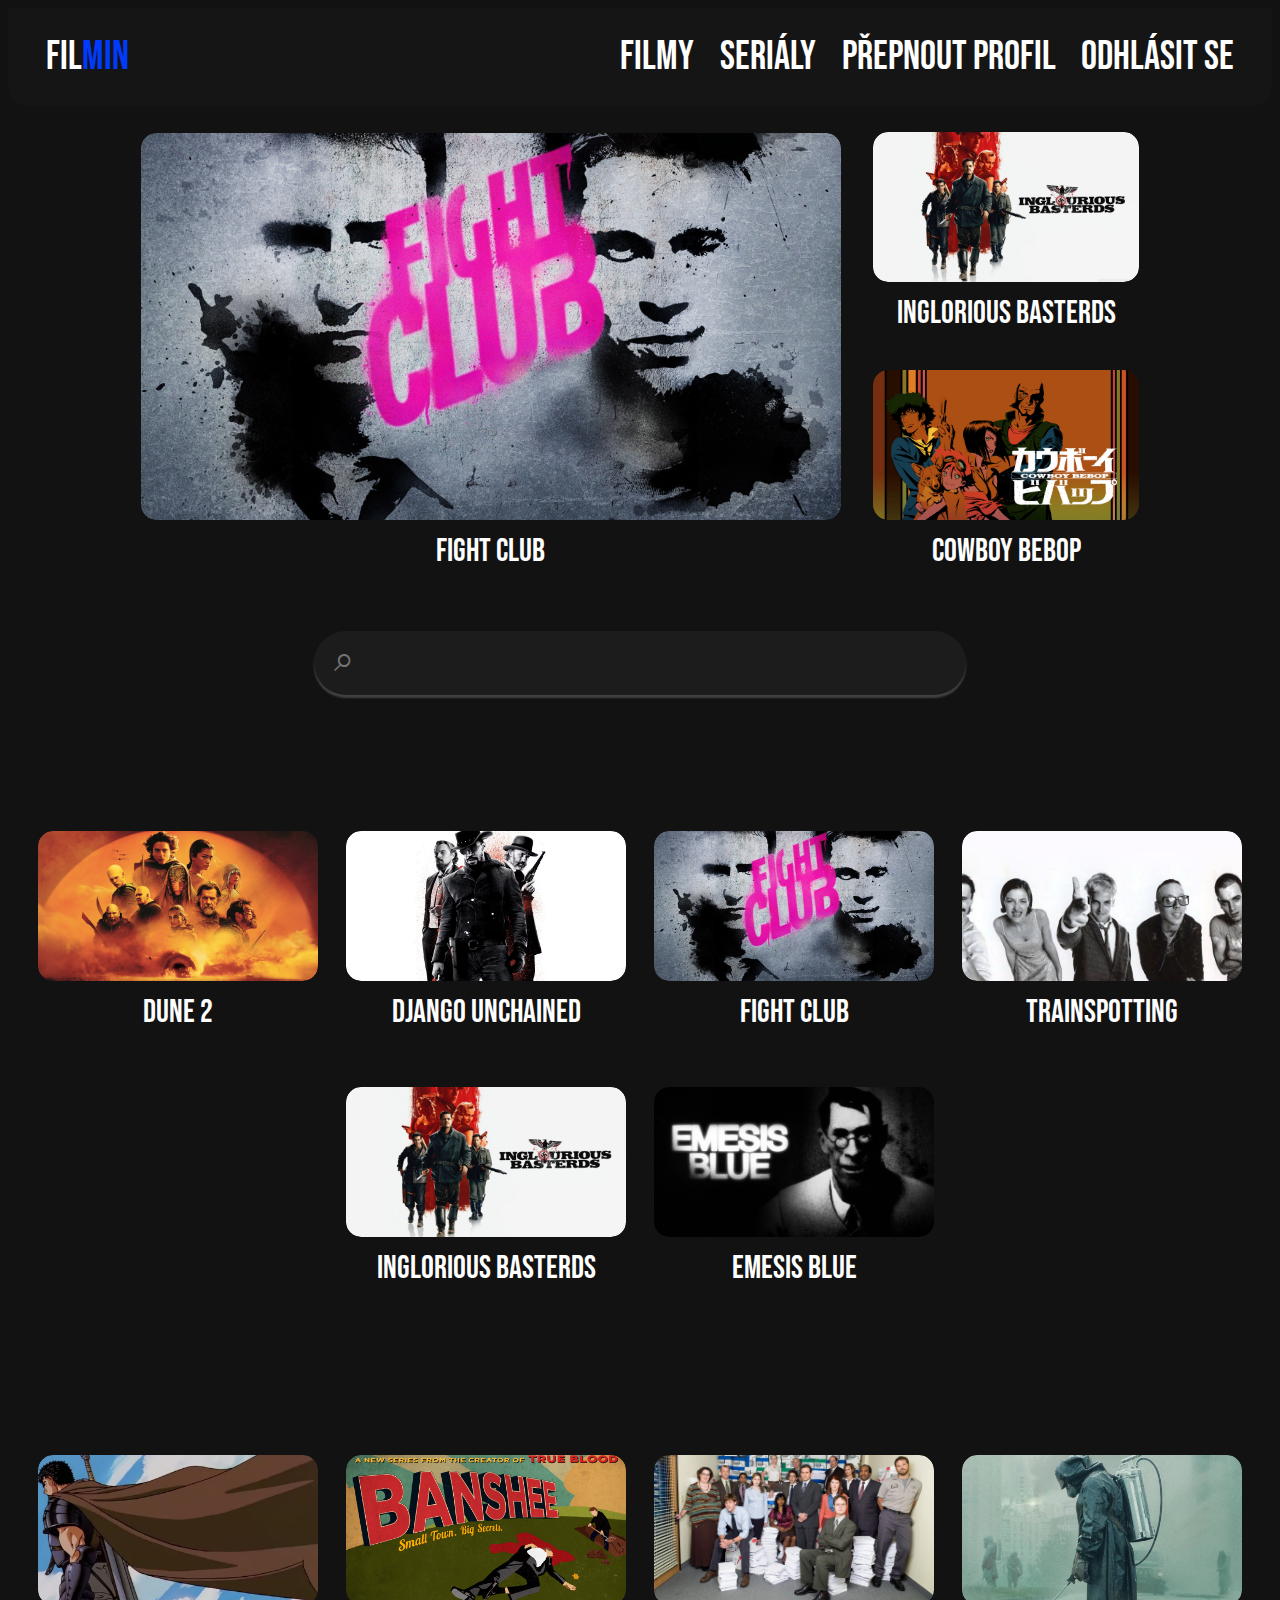
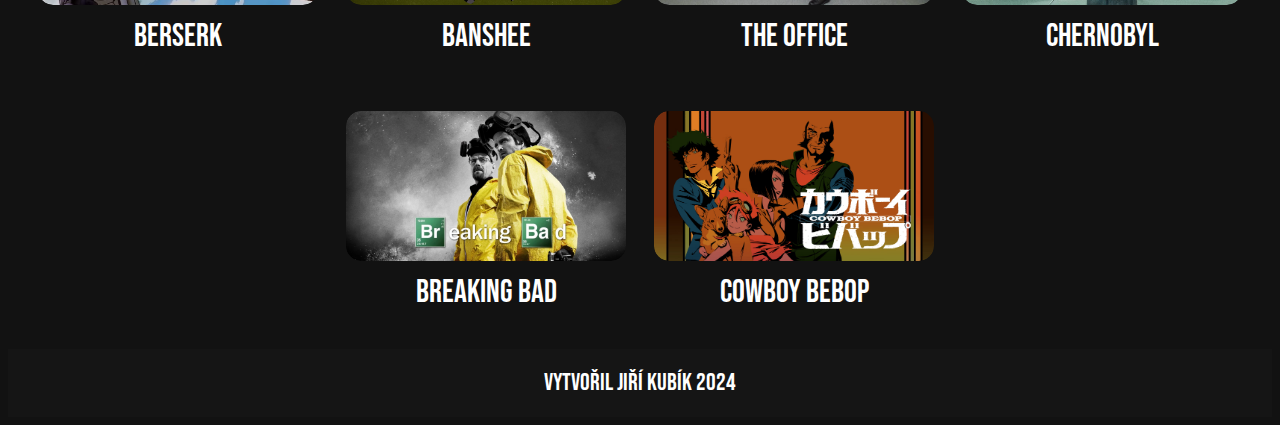
<file: index.html>
<!DOCTYPE html>
<html lang="en">
<head>
    <meta charset="UTF-8">
    <link rel="stylesheet" href="styles.css">
    <link href="https://fonts.googleapis.com/css2?family=Bebas+Neue&family=DM+Serif+Display:ital@0;1&family=Open+Sans:ital,wght@0,300..800;1,300..800&family=Roboto:wght@900&display=swap" rel="stylesheet">
   <title>Filmin | Domů</title>
</head>
<body>




<header class="header">
    <nav class="nav-left">
        <a href="#h1"><span class="filmin">FIL<span class="min">MIN</span></span></a>
    </nav>
    <nav class="nav-right">
        <a href="#filmy">FILMY</a>
        <a href="#serialy">SERIÁLY</a>
        <a href="profile.html">PŘEPNOUT PROFIL</a>
        <a class="logout" href="logout.html">ODHLÁSIT SE</a>
    </nav>
</header>

<div class="zacatek">

    <div class="moviebig">
        <div class="image-container">
            <a href="">
                <img src="movies/fightclub.png">
            </a>
        </div>
        <p>Fight club</p>
    </div>


    <div class="small">
    <div class="moviesmall">
        <div class="image-container">
            <a href="">
                <img src="movies/ingloriousbasterds.png">
            </a>
        </div>
        <p>Inglorious Basterds</p>
    </div>

    <div class="moviesmall">
        <div class="image-container">
            <a href="">
                <img src="movies/cowboybebop.png">
            </a>
        </div>
        <p>Cowboy Bebop</p>
    </div>
    </div>


</div>

<main>

<div class="searchbar" id="searchbar">
    <input type="text" placeholder="⌕">
</div>
<section class="obsah">
    <h2>FILMY:</h2>
    <div class="movieselect" id="filmy">
        <div class="movie">
            <div class="image-container">
                <a href="dune2.html">
                    <img src="movies/dune2.png">
                </a>
            </div>
            <p>Dune 2</p>
        </div>
        <div class="movie">
            <div class="image-container">
                <a href="">
                    <img src="movies/django.png">
                </a>
            </div>
            <p>Django Unchained</p>
        </div>
        <div class="movie">
            <div class="image-container">
                <a href="">
                    <img src="movies/fightclub.png">
                </a>
            </div>
            <p>Fight club</p>
        </div>
        <div class="movie">
            <div class="image-container">
                <a href="">
                    <img src="movies/trainspotting.png">
                </a>
            </div>
            <p>Trainspotting</p>
        </div>
        <div class="movie">
            <div class="image-container">
                <a href="">
                    <img src="movies/ingloriousbasterds.png">
                </a>
            </div>
            <p>Inglorious Basterds</p>
        </div>
        <div class="movie">
            <div class="image-container">
                <a href="">
                    <img src="movies/emesisblue.png">
                </a>
            </div>
            <p>Emesis Blue</p>
        </div>
    </div>

    <h2>SERIÁLY:</h2>
    <div class="movieselect" id="serialy">
        <div class="movie">
            <div class="image-container">
                <a href="berserk.html">
                    <img src="movies/berserk.png">
                </a>
            </div>
            <p>Berserk</p>
        </div>
        <div class="movie">
            <div class="image-container">
                <a href="">
                    <img src="movies/banshee.png">
                </a>
            </div>
            <p>Banshee</p>
        </div>
        <div class="movie">
            <div class="image-container">
                <a href="">
                    <img src="movies/theoffice.png">
                </a>
            </div>
            <p>The Office</p>
        </div>
        <div class="movie">
            <div class="image-container">
                <a href="">
                    <img src="movies/chernobyl.png">
                </a>
            </div>
            <p>Chernobyl</p>
        </div>
        <div class="movie">
            <div class="image-container">
                <a href="">
                    <img src="movies/breakingbad.png">
                </a>
            </div>
            <p>Breaking Bad</p>
        </div>
        <div class="movie">
            <div class="image-container">
                <a href="">
                    <img src="movies/cowboybebop.png">
                </a>
            </div>
            <p>Cowboy Bebop</p>
        </div>
    </div>

</section>



</main>

<footer>
    Vytvořil Jiří Kubík 2024
</footer>

</body>
</html>
</file>
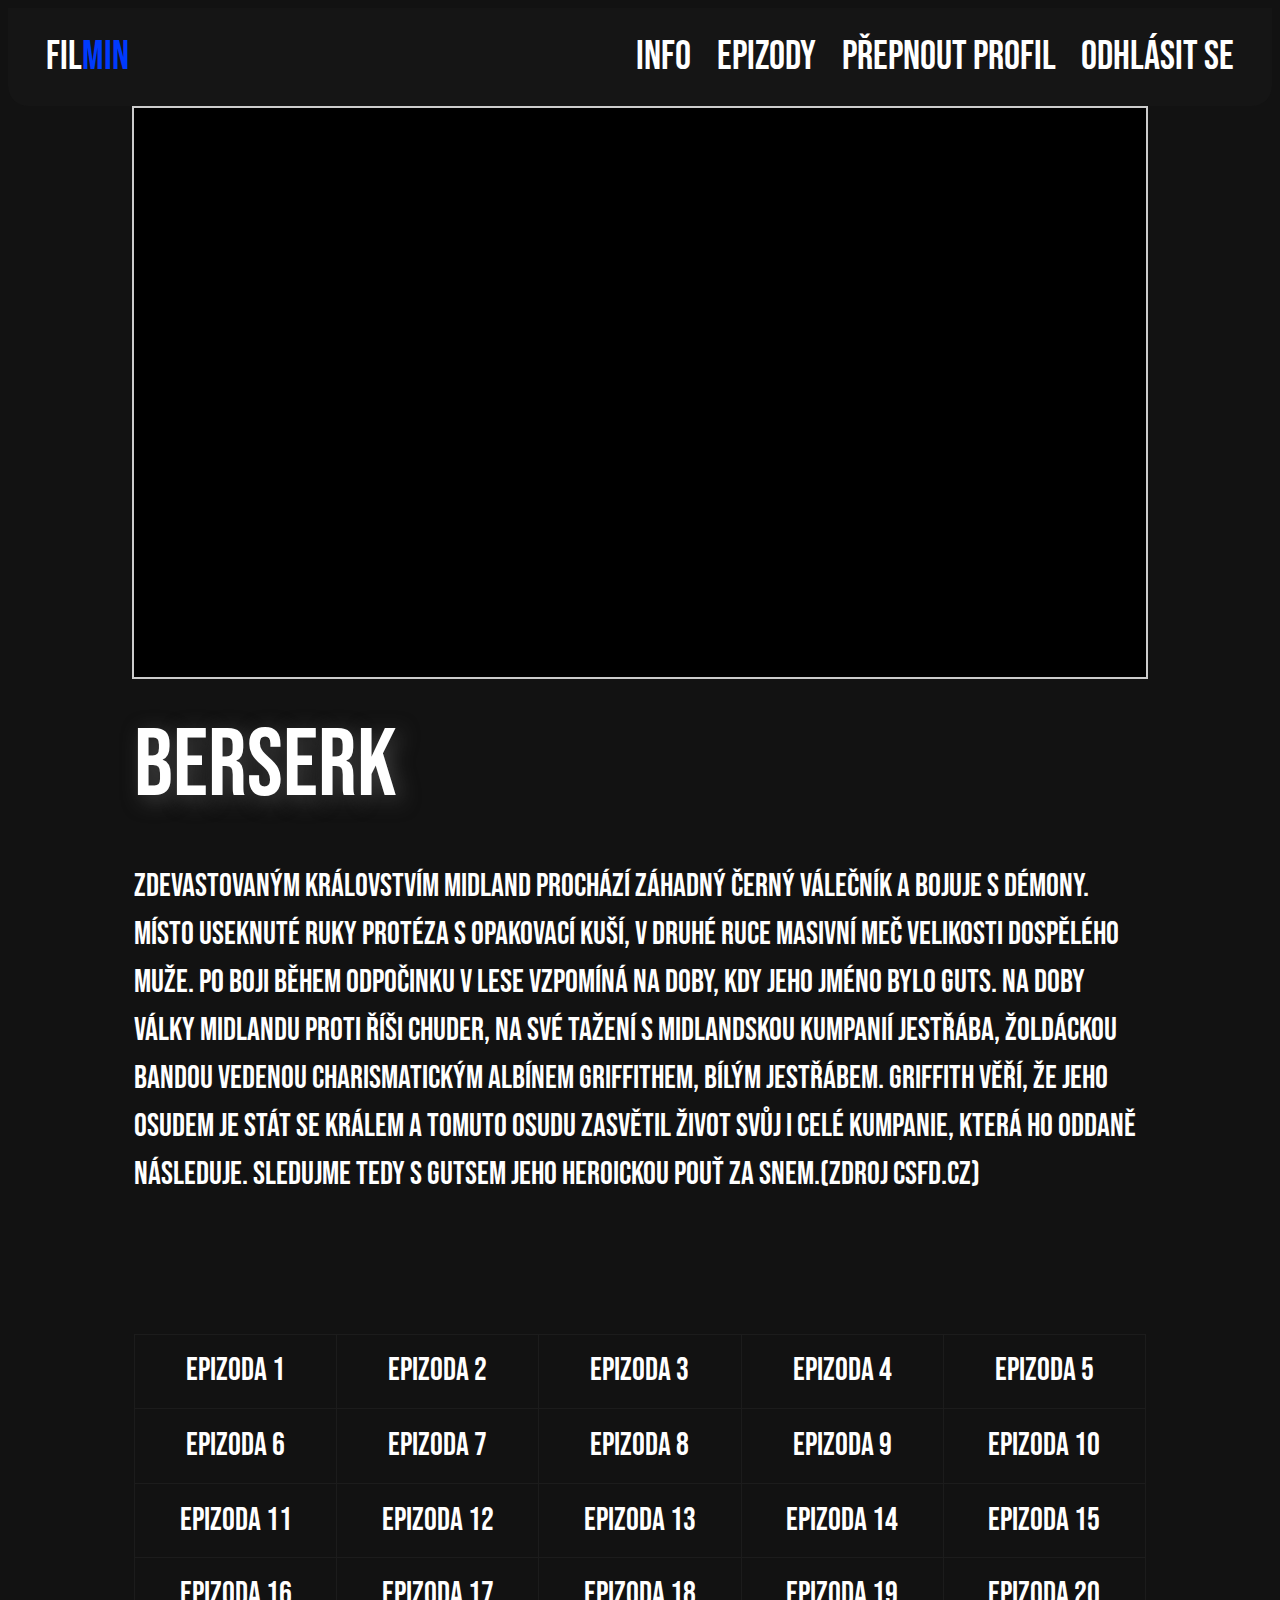
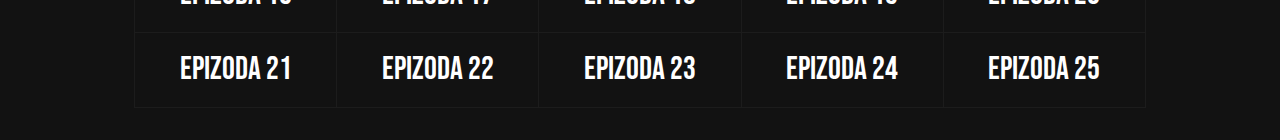
<file: berserk.html>
<!DOCTYPE html>
<html lang="en">
<head>
    <meta charset="UTF-8">
    <link rel="stylesheet" href="styles.css">
    <link href="https://fonts.googleapis.com/css2?family=Bebas+Neue&family=DM+Serif+Display:ital@0;1&family=Open+Sans:ital,wght@0,300..800;1,300..800&family=Roboto:wght@900&display=swap" rel="stylesheet">
    <title>Filmin | Berserk</title>
</head>
<body>

<header class="header">
    <nav class="nav-left">
        <a href="index.html"><span class="filmin">FIL<span class="min">MIN</span></span></a>
    </nav>
    <nav class="nav-right">
        <a href="#info">INFO</a>
        <a href="#epizody">EPIZODY</a>
        <a href="profile.html">PŘEPNOUT PROFIL</a>
        <a class="logout" href="logout.html">ODHLÁSIT SE</a>
    </nav>
</header>

<main>
    <div class="videoplayer">
    </div>

    <div class="info" id="info">
        <h3 class="nazevdila">Berserk</h3>
        <br>
        <p class="popis">Zdevastovaným královstvím Midland prochází záhadný Černý válečník a bojuje s démony. Místo useknuté ruky protéza s opakovací kuší, v druhé ruce masivní meč velikosti dospělého muže. Po boji během odpočinku v lese vzpomíná na doby, kdy jeho jméno bylo Guts. Na doby války Midlandu proti říši Chuder, na své tažení s Midlandskou kumpanií Jestřába, žoldáckou bandou vedenou charismatickým albínem Griffithem, Bílým jestřábem. Griffith věří, že jeho osudem je stát se králem a tomuto osudu zasvětil život svůj i celé kumpanie, která ho oddaně následuje. Sledujme tedy s Gutsem jeho heroickou pouť za snem.(zdroj csfd.cz)</p>
    </div>

    <section id="epizody">
        <div class="vyberepizody">
            <h1 class="jestemensi">Série 1</h1>
            <table>
                <tr>
                    <td><a href="#">Epizoda 1</a></td>
                    <td><a href="#">Epizoda 2</a></td>
                    <td><a href="#">Epizoda 3</a></td>
                    <td><a href="#">Epizoda 4</a></td>
                    <td><a href="#">Epizoda 5</a></td>
                </tr>
                <tr>
                    <td><a href="#">Epizoda 6</a></td>
                    <td><a href="#">Epizoda 7</a></td>
                    <td><a href="#">Epizoda 8</a></td>
                    <td><a href="#">Epizoda 9</a></td>
                    <td><a href="#">Epizoda 10</a></td>
                </tr>
                <tr>
                    <td><a href="#">Epizoda 11</a></td>
                    <td><a href="#">Epizoda 12</a></td>
                    <td><a href="#">Epizoda 13</a></td>
                    <td><a href="#">Epizoda 14</a></td>
                    <td><a href="#">Epizoda 15</a></td>
                </tr>
                <tr>
                    <td><a href="#">Epizoda 16</a></td>
                    <td><a href="#">Epizoda 17</a></td>
                    <td><a href="#">Epizoda 18</a></td>
                    <td><a href="#">Epizoda 19</a></td>
                    <td><a href="#">Epizoda 20</a></td>
                </tr>
                <tr>
                    <td><a href="#">Epizoda 21</a></td>
                    <td><a href="#">Epizoda 22</a></td>
                    <td><a href="#">Epizoda 23</a></td>
                    <td><a href="#">Epizoda 24</a></td>
                    <td><a href="#">Epizoda 25</a></td>
                </tr>
            </table>
        </div>




    </section>

</main>
</body>
</html>
</file>
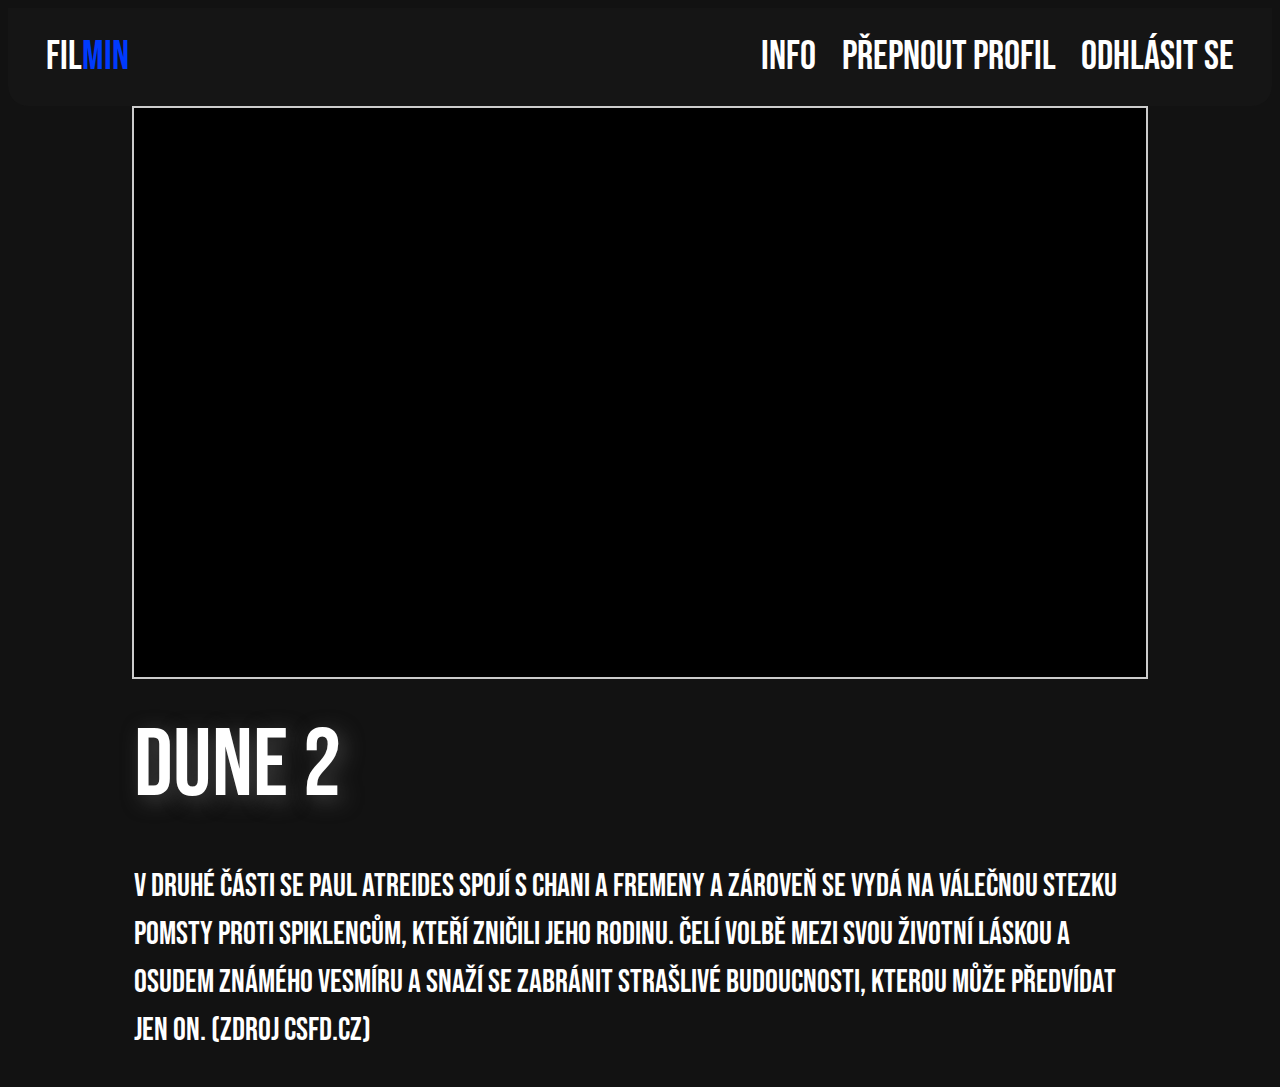
<file: dune2.html>
<!DOCTYPE html>
<html lang="en">
<head>
  <meta charset="UTF-8">
  <link rel="stylesheet" href="styles.css">
  <link href="https://fonts.googleapis.com/css2?family=Bebas+Neue&family=DM+Serif+Display:ital@0;1&family=Open+Sans:ital,wght@0,300..800;1,300..800&family=Roboto:wght@900&display=swap" rel="stylesheet">
  <title>Filmin | Dune 2</title>
</head>
<body>

<header class="header">
  <nav class="nav-left">
    <a href="index.html"><span class="filmin">FIL<span class="min">MIN</span></span></a>
  </nav>
  <nav class="nav-right">
    <a href="#info">INFO</a>
    <a href="profile.html">PŘEPNOUT PROFIL</a>
    <a class="logout" href="logout.html">ODHLÁSIT SE</a>
  </nav>
</header>

<main>
  <div class="videoplayer">
  </div>

<div class="info" id="info">
  <h3 class="nazevdila">DUNE 2</h3>
  <br>
  <p class="popis">V druhé části se Paul Atreides spojí s Chani a Fremeny a zároveň se vydá na válečnou stezku pomsty proti spiklencům, kteří zničili jeho rodinu. Čelí volbě mezi svou životní láskou a osudem známého vesmíru a snaží se zabránit strašlivé budoucnosti, kterou může předvídat jen on. (zdroj csfd.cz)</p>
</div>



</main>
</body>
</html>
</file>
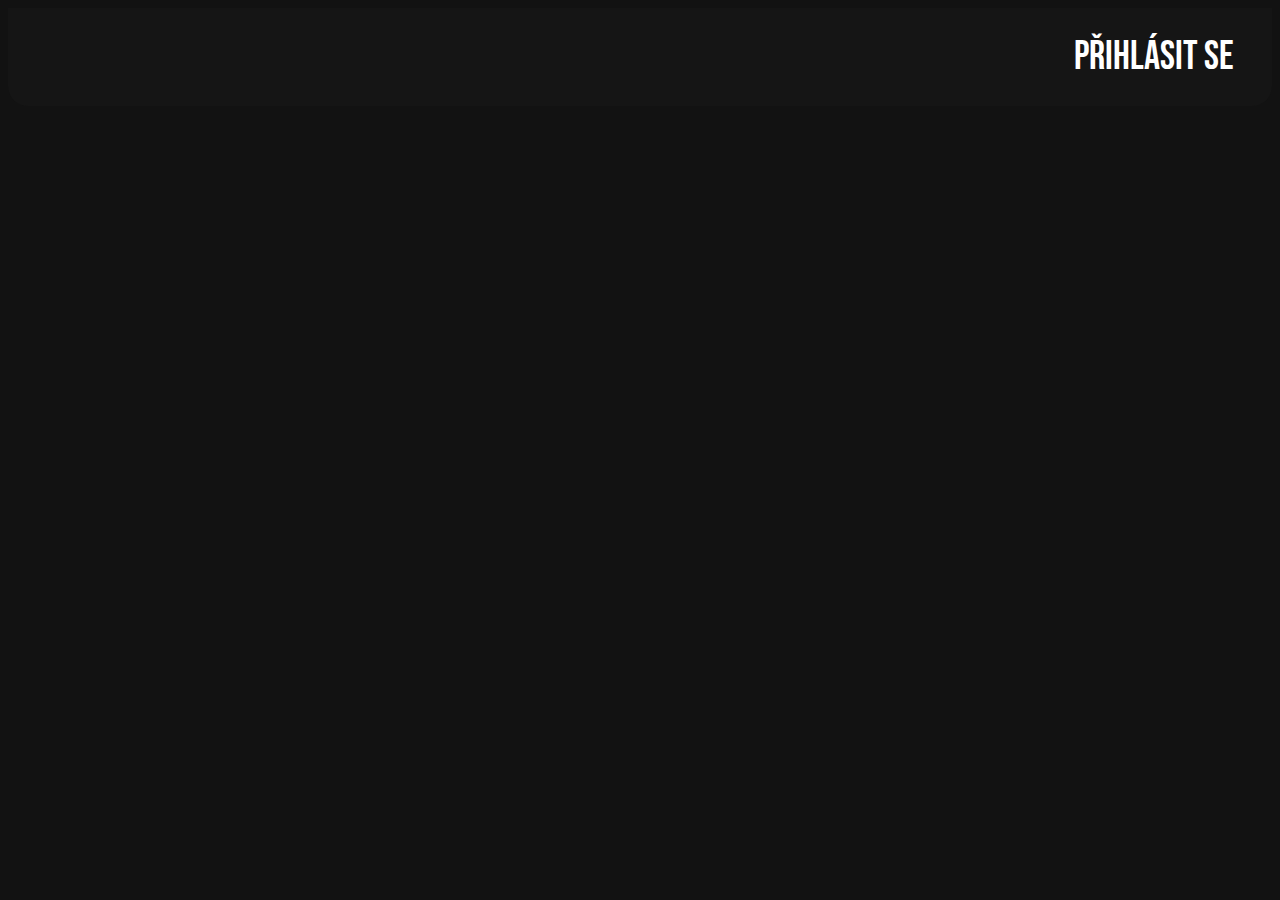
<file: logout.html>
<!DOCTYPE html>
<html lang="en">
<head>
    <meta charset="UTF-8">
    <link rel="stylesheet" href="styles.css">
    <link href="https://fonts.googleapis.com/css2?family=Bebas+Neue&family=DM+Serif+Display:ital@0;1&family=Open+Sans:ital,wght@0,300..800;1,300..800&family=Roboto:wght@900&display=swap" rel="stylesheet">
    <title>Filmin | Odhlášení</title>
</head>
<body>

<header class="header">
    <nav class="nav-left">
    </nav>
    <nav class="nav-right">
        <a class="login" href="index.html">PŘIHLÁSIT SE</a>
    </nav>
</header>
<br>
<br>
<br>
<br>
<br>
<main>
<h1 class="mensi">Byli jste odhlášeni.</h1>


</main>
</body>
</html>
</file>
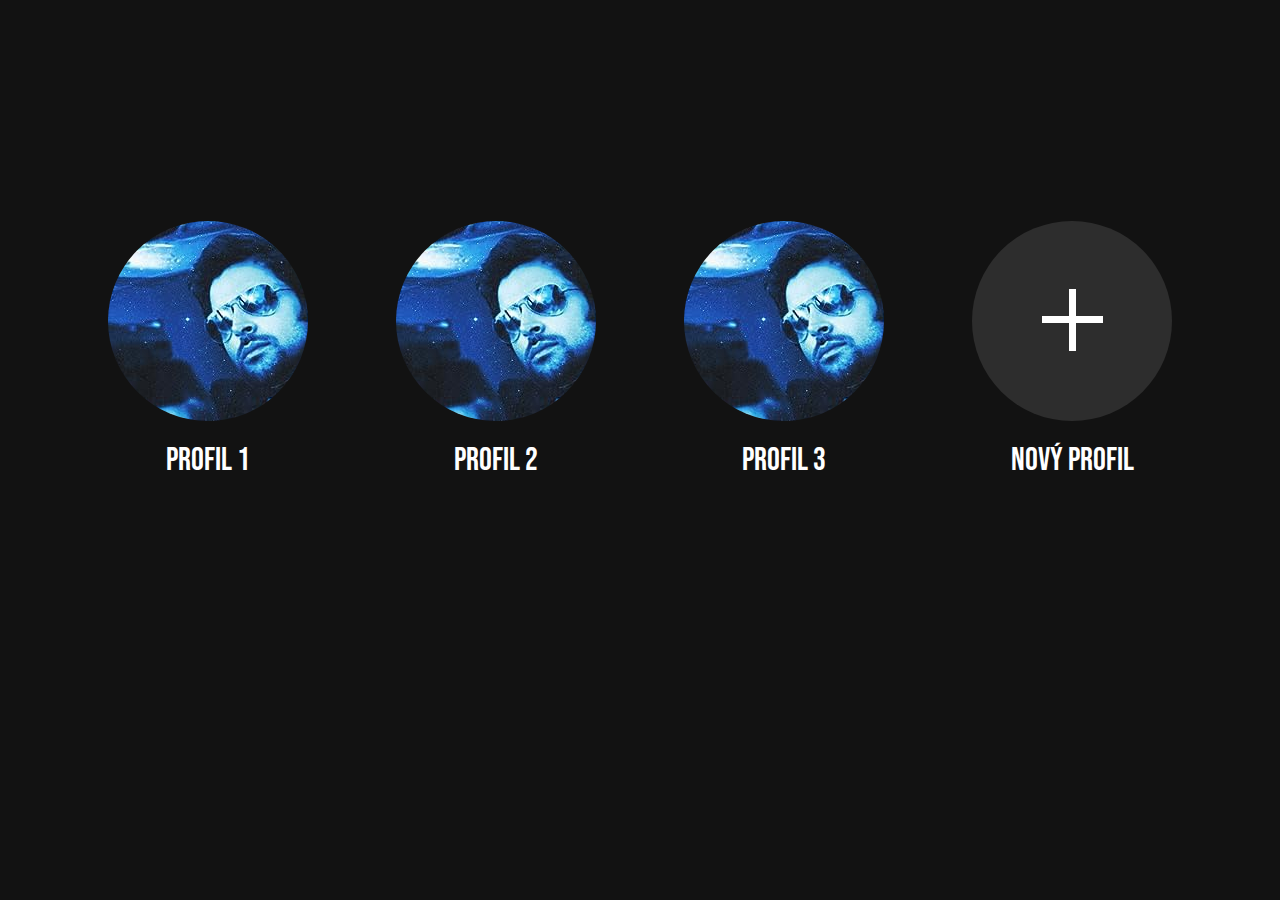
<file: profile.html>
<!DOCTYPE html>
<html lang="en">
<head>
    <meta charset="UTF-8">
    <link rel="stylesheet" href="styles.css">
    <link href="https://fonts.googleapis.com/css2?family=Bebas+Neue&family=DM+Serif+Display:ital@0;1&family=Open+Sans:ital,wght@0,300..800;1,300..800&family=Roboto:wght@900&display=swap" rel="stylesheet">
    <title>Filmin | Profile</title>
</head>
<body>

<h1 class="mensi">Vyberte profil</h1>
<main>

    <div class="profileselect">
        <div class="profile">
            <div class="profilovyobrazek">
                <a href="index.html">
                <img src="profile/profile1.png">
                </a>
            </div>
            <p>Profil 1</p>
        </div>
        <div class="profile">
            <div class="profilovyobrazek">
                <a href="index.html">
                <img src="profile/profile2.png">
                </a>
            </div>
            <p>Profil 2</p>
        </div>
        <div class="profile">
            <div class="profilovyobrazek">
                <a href="index.html">
                <img src="profile/profile3.png">
                </a>
            </div>
            <p>Profil 3</p>
        </div>
        <div class="profile">
            <div class="profilovyobrazek">
                <img src="profile/newprofile.png">
            </div>
            <p>NOVÝ PROFIL</p>
        </div>
    </div>












</main>
</body>
</html>
</file>
<file: styles.css>
:root {
    font-family: "Bebas Neue", sans-serif;
    font-weight: normal;
    color: white;
    --color-textshadow: #424242;
    --color-background: #1c1c1c;
    --color-block: #151515;
    --color-color: #003bfd;
}

html {
    scroll-behavior: smooth;
    line-height: 1.5;
}

body {
    background-color: rgb(18,18,18);
}


.header {
    display: flex;
    justify-content: space-between;
    align-items: center;
    padding: 1.5vw 3%;
    background-color: var(--color-block);
    border-bottom-left-radius: 20px;
    border-bottom-right-radius: 20px;
    position: sticky;
    top: 0;
    z-index: 100;
}

.min {
    color: var(--color-color);
}

.nav-left {
    display: flex;
    gap: 2vw;
}
.nav-right {
    display: flex;
    gap: 2vw;
}

.nav-left a, .nav-right a {
    text-decoration: none;
    color: white;
    font-family: "Bebas Neue", sans-serif;
    font-weight: normal;
    font-size: 2.5rem;
    transition: 0.3s ease-in, 0.3s ease-out;
}

.nav-left a:hover, .nav-right a:hover {
    color: var(--color-color);
    transition: 0.2s ease-in, transform 0.3s ease-out;
}

.nav-right a.logout:hover {
    color: red;
    transition: 0.2s ease-in, transform 0.3s ease-out;
}

.nav-right a.login:hover {
    color: lime;
    transition: 0.2s ease-in, transform 0.3s ease-out;
}


@keyframes animace {
    0% {
        opacity: 0;
    }
    100% {
        opacity: 1;
    }
}

h1 {
    font-family: "Bebas Neue", sans-serif;
    font-weight: normal;
    font-size: 12rem;
    text-shadow: var(--color-textshadow) 5px 5px 20px;
    display: flex;
    justify-content: center;
    align-items: center;
    margin: 0.5vw 0;
    opacity: 0;
    animation: animace 0.5s ease-out forwards;
}

h1.mensi {
  margin-top: 3%;
  font-size: 7vw;
}

h1.jestemensi {
    margin-top: 2%;
    font-size: 4rem;
}



.searchbar {
    display: flex;
    width: 70%;
    max-width: 50%;
    margin: 0.5vw auto;
    background: var(--color-background);
    border-radius: 50px;
    padding: 8px 10px;
    box-shadow: 0 3px 2px var(--color-textshadow);
    animation: animace 0.5s ease-out forwards;
    transition: 0.3s ease-in, 0.5s ease-out;
}

.searchbar input {
    flex: 1;
    border: none;
    outline: none;
    padding: 10px;
    font-size: 1.5em;
    background: transparent;
    color: white;
    font-family: "Bebas Neue Book", sans-serif;
    font-weight: 200;
    text-align: left;
    border-radius: 10px;
    width: 100%;
}

.searchbar input::placeholder {
    font-size: 1.5em;
}

::selection {
    background-color: var(--color-color);
    color: white;
}

.searchbar:hover {
    scale: 1.005;
    box-shadow: 0 3px 2px var(--color-color);
    transition: 0.2s ease-in, transform 5s ease-out;
}

/*PROFIL*/
.profileselect {
    display: flex;
    flex-wrap: wrap;
    justify-content: center;
    align-items: center;
    gap: 3rem;
    padding: 2rem;
}

.profile {
    text-align: center;
    flex: 1 1 calc(25% - 3rem);
    max-width: 240px;
    transition: transform 0.3s ease, box-shadow 0.3s ease;
    cursor: pointer;
    border-radius: 35px;
}

.profile:hover {
    transform: scale(1.3);
    background-color: var(--color-block);
}

.profilovyobrazek {
    width: 200px;
    height: 200px;
    border-radius: 50%;
    overflow: hidden;
    margin: 10px auto 0;
}

.image-container img {
    width: 100%;
    height: 100%;
    object-fit: cover;
    border-radius: 15px;
}

.profile p {
    margin-top: 1rem;
    font-size: 2rem;
    color: white;
    text-transform: uppercase;
    transition: color 0.3s ease;
}

.profile:hover p {
    color: var(--color-color);
}



h2 {
    font-family: "Bebas Neue", sans-serif;
    font-weight: normal;
    font-size: 3rem;
    text-shadow: var(--color-textshadow) 5px 5px 20px;
    opacity: 0;
    animation: animace 0.5s ease-out forwards;
    text-align: center;
    width: 100%;
    margin: 0 auto;
    padding-top: 3rem;
}

/*ZACATEK*/
.zacatek {
    display: flex;
    justify-content: center;
    align-items: center;
    flex-wrap: wrap;
    gap: 2rem;
    padding-bottom: 1rem;
    padding-top: 1rem;
}

.moviebig {
    flex: 1 1 calc(60% - 1rem);
    max-width: 700px;
    text-align: center;
    transition: transform 0.3s ease, box-shadow 0.3s ease;
    cursor: pointer;
    border-radius: 15px;
}

.moviesmall {
    flex: 1 1 calc(25% - 1rem);
    max-width: 300px;
    text-align: center;
    transition: transform 0.3s ease, box-shadow 0.3s ease;
    cursor: pointer;
    border-radius: 15px;
}

.moviebig:hover, .moviesmall:hover {
    transform: scale(1.05);

}

.zacatek .image-container {
    width: 100%;
    height: 150px;
    border-radius: 15px;
    overflow: hidden;
    margin: 10px auto 0;
}

.zacatek .image-container img {
    width: 100%;
    height: 100%;
    object-fit: cover;
}

.zacatek p {
    margin-top: 0.5rem;
    font-size: 2rem;
    color: white;
    text-transform: uppercase;
    transition: color 0.3s ease;
}



.moviebig:hover p, .moviesmall:hover p {
    color: var(--color-color);
}

@media (max-width: 768px) {
    .zacatek {
        flex-direction: column;
    }

    .moviebig, .moviesmall {
        flex: 1 1 100%;
        max-width: 100%;
    }
}

.moviebig .image-container {
    height: 387px;
}






/*FILMY*/
.movieselect {
    display: flex;
    flex-wrap: wrap;
    justify-content: center;
    align-items: center;
    gap: 0.5rem;

}

.movie {
    text-align: center;
    flex: 1 1 calc(25% - 3rem);
    max-width: 300px;
    transition: transform 0.3s ease, box-shadow 0.3s ease;
    cursor: pointer;
    border-radius: 15px;

}

.movie:hover {
    transform: scale(1.1);
}

.movieselect .image-container {
    width: 280px;
    height: 150px;
    border-radius: 15px;
    overflow: hidden;
    margin: 10px auto 0;
}

.movieselect .image-container img {
    width: 100%;
    height: 100%;
    object-fit: cover;
}

.movie p {
    margin-top: 0.5rem;
    font-size: 2rem;
    color: white;
    text-transform: uppercase;
    transition: color 0.3s ease;
}

.movie:hover p {
    color: var(--color-color);
}


/* video */
.videoplayer {
    width: 80%;
    max-width: 1200px;
    aspect-ratio: 16 / 9;
    margin: 0 auto;
    border: 2px solid #ccc;
    position: relative;
    display: flex;
    justify-content: center;
    align-items: center;
    background-color: black;
}

.info {
    width: 80%;
    max-width: 1200px;
    margin: 0 auto;
    position: relative;
    padding-top: 1rem;
    padding-bottom: 0;
}


.nazevdila {
    font-family: "Bebas Neue", sans-serif;
    font-weight: normal;
    font-size: 6rem;
    text-shadow: var(--color-textshadow) 5px 5px 20px;
    padding: 0;
    margin-top: 0;
    margin-bottom: 0;
}
.popis {
    margin-top: 0;
    font-size: 2rem;
    text-transform: uppercase;
    white-space: normal;
    word-wrap: break-word;
    overflow-wrap: break-word;
}

/* serial */
.vyberepizody {
    text-align: center;
    margin: 2rem auto;
    width: 80%;
}

.vyberepizody h3 {
    font-size: 3rem;
    margin-bottom: 1rem;
    color: white;
}

.vyberepizody table {
    width: 100%;
    border-collapse: collapse;
    text-align: center;
    font-size: 2rem;
}

.vyberepizody table td {
    padding: 0.5rem;
    border: 1px solid var(--color-background);
}

.vyberepizody table a {
    text-decoration: none;
    color: white;
    padding: 0.3rem 0.5rem;
    display: block;
    border-radius: 5px;
    transition: transform 0.3s ease, box-shadow 0.3s ease;
}

.vyberepizody table a:hover {
    color: var(--color-color);
}

footer {
    background-color: var(--color-block);
    color: white;
    text-align: center;
    padding: 1rem;
    font-family: "Bebas Neue", sans-serif;
    font-size: 1.5rem;
}






@media (max-width: 768px) {
    .profile {
        flex: 1 1 100%;
        max-width: none;
    }

    .image-container {
        width: 140px;
        height: 140px;
    }

    .profile p {
        font-size: 1.4rem;
    }

    .movie {
        flex: 1 1 100%;
        max-width: none;
    }

    .movieselect .image-container {
        width: 140px;
        height: 80px;
    }

    .movie p {
        font-size: 1.3rem;
    }

    .vyberepizody table td {
        padding: 0.4rem;
    }

    .vyberepizody table a {
        font-size: 0.9rem;
        padding: 0.3rem 0.5rem;
    }

    .vyberepizody table {
        font-size: 1rem;
    }
}


@media (max-width: 375px) {
    .profile {
        flex: 1 1 100%;
        max-width: none;
    }

    .image-container {
        width: 100px;
        height: 100px;
    }

    .profile p {
        font-size: 1rem;
    }

    .movie {
        flex: 1 1 100%;
        max-width: none;
    }

    .movieselect .image-container {
        width: 100px;
        height: 56.25px;
    }

    .movie p {
        font-size: 1rem;
    }

    .vyberepizody table td {
        padding: 0.2rem;
    }

    .vyberepizody table a {
        font-size: 0.7rem;
        padding: 0.2rem 0.3rem;
    }

    .vyberepizody table {
        font-size: 0.8rem;
    }

    .vyberepizody table {
        display: block;
    }

    .vyberepizody table td {
        display: inline-block;
        margin: 0.2rem;
        padding: 0.3rem;
        border: none;
    }

    .vyberepizody table a {
        display: inline-block;
        font-size: 0.6rem;
        padding: 0.2rem 0.3rem;
    }
}
</file>
